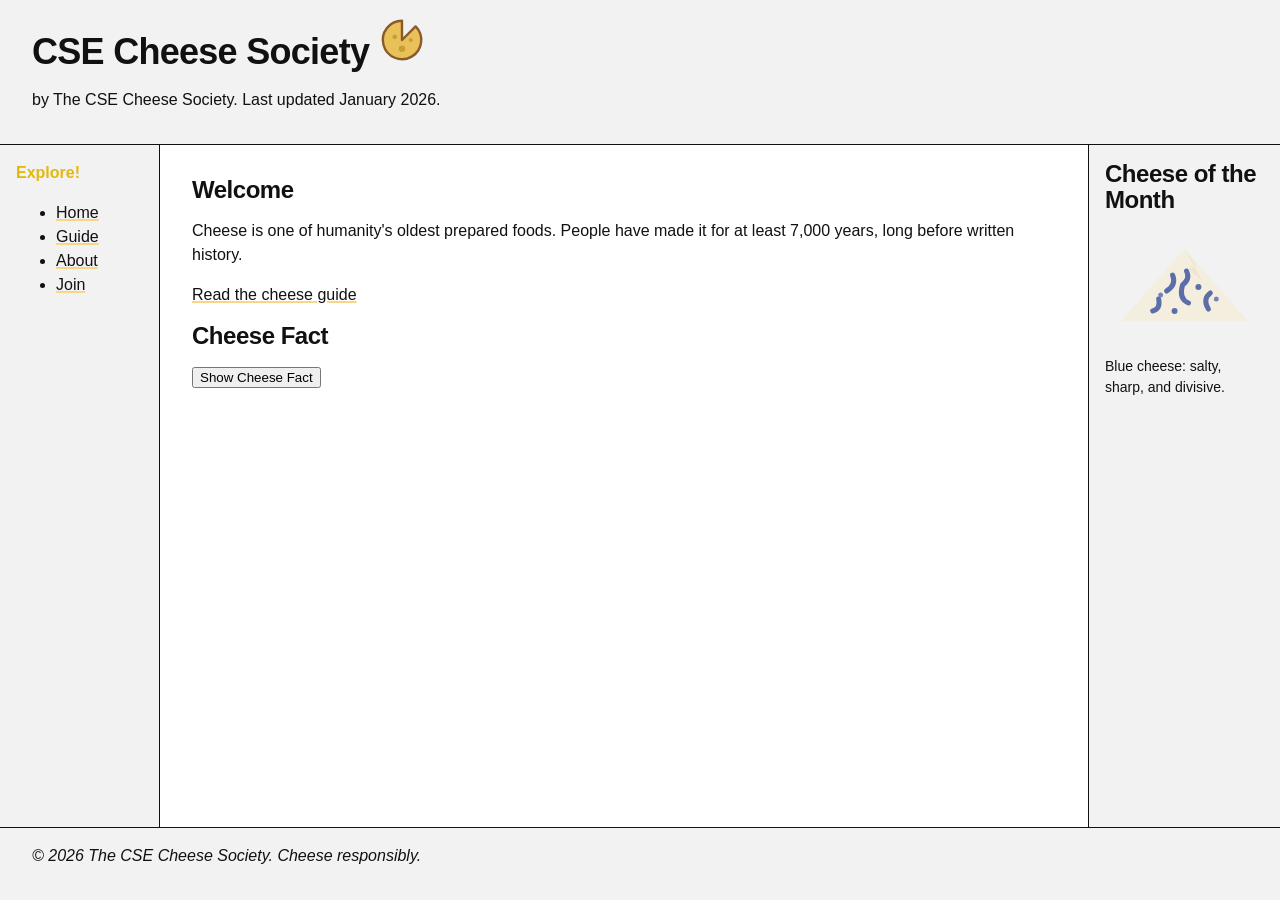
<file: index.html>
<!DOCTYPE html>
<html lang="en">
<head>
  <meta charset="utf-8">
  <meta name="viewport" content="width=device-width, initial-scale=1">
  <meta name="description" content="Home page for The CSE Cheese Society, with links to the guide, membership, and cheese of the month.">
  <title> Cheese Society - Home </title>
  <link rel = "stylesheet" href="styles/global.css">
  <link rel = "stylesheet" href = "styles/home.css">
  <link rel = "stylesheet" href = "styles/tokens.css">
  <link rel = "stylesheet" href = "styles/site.css">
</head>
<body>
  <header>
    <h1> CSE Cheese Society <img class = "site-logo" src = "images/logo.svg" alt = "Cheesy CSE Cheese Society Logo"> </h1>
    <p> by The CSE Cheese Society. Last updated <time datetime = "2026-01"> January 2026. </time> </p>
  </header>

  <nav>
    <p> <strong>Explore!</strong> </p>
    <ul>
        <li><a href="index.html">Home</a></li>
        <li><a href="guide/index.html">Guide</a></li>
        <li><a href="about.html">About</a></li>
        <li><a href="join.html">Join</a></li>
    </ul> 
  </nav>

  <main>
    <h2>Welcome</h2>
    <p>
        Cheese is one of humanity's oldest prepared foods. People have made it
        for at least 7,000 years, long before written history. 
    </p>
    <p> <a href = "guide/index.html"> Read the cheese guide </a></p>
    <h2> Cheese Fact</h2>
    <button commandfor = "cheese-fact" command="toggle-popover"> Show Cheese Fact </button>
    <section id = "cheese-fact" popover>
        <p>
            At its core, cheese is simple: milk, salt, cultures, and rennet. 
            Time and technique do the rest.
        </p>
    </section>
  </main>

  <aside>
    <h2>Cheese of the Month</h2>
    <figure>
      <img src="images/cheese-blue.svg" alt="Illustration of blue cheese">
      <figcaption>Blue cheese: salty, sharp, and divisive.</figcaption>
    </figure>
  </aside>

  <footer>
    <p> <em> &copy; 2026 The CSE Cheese Society. Cheese responsibly.</em> </p>
  </footer>
</body>
</html>
</file>
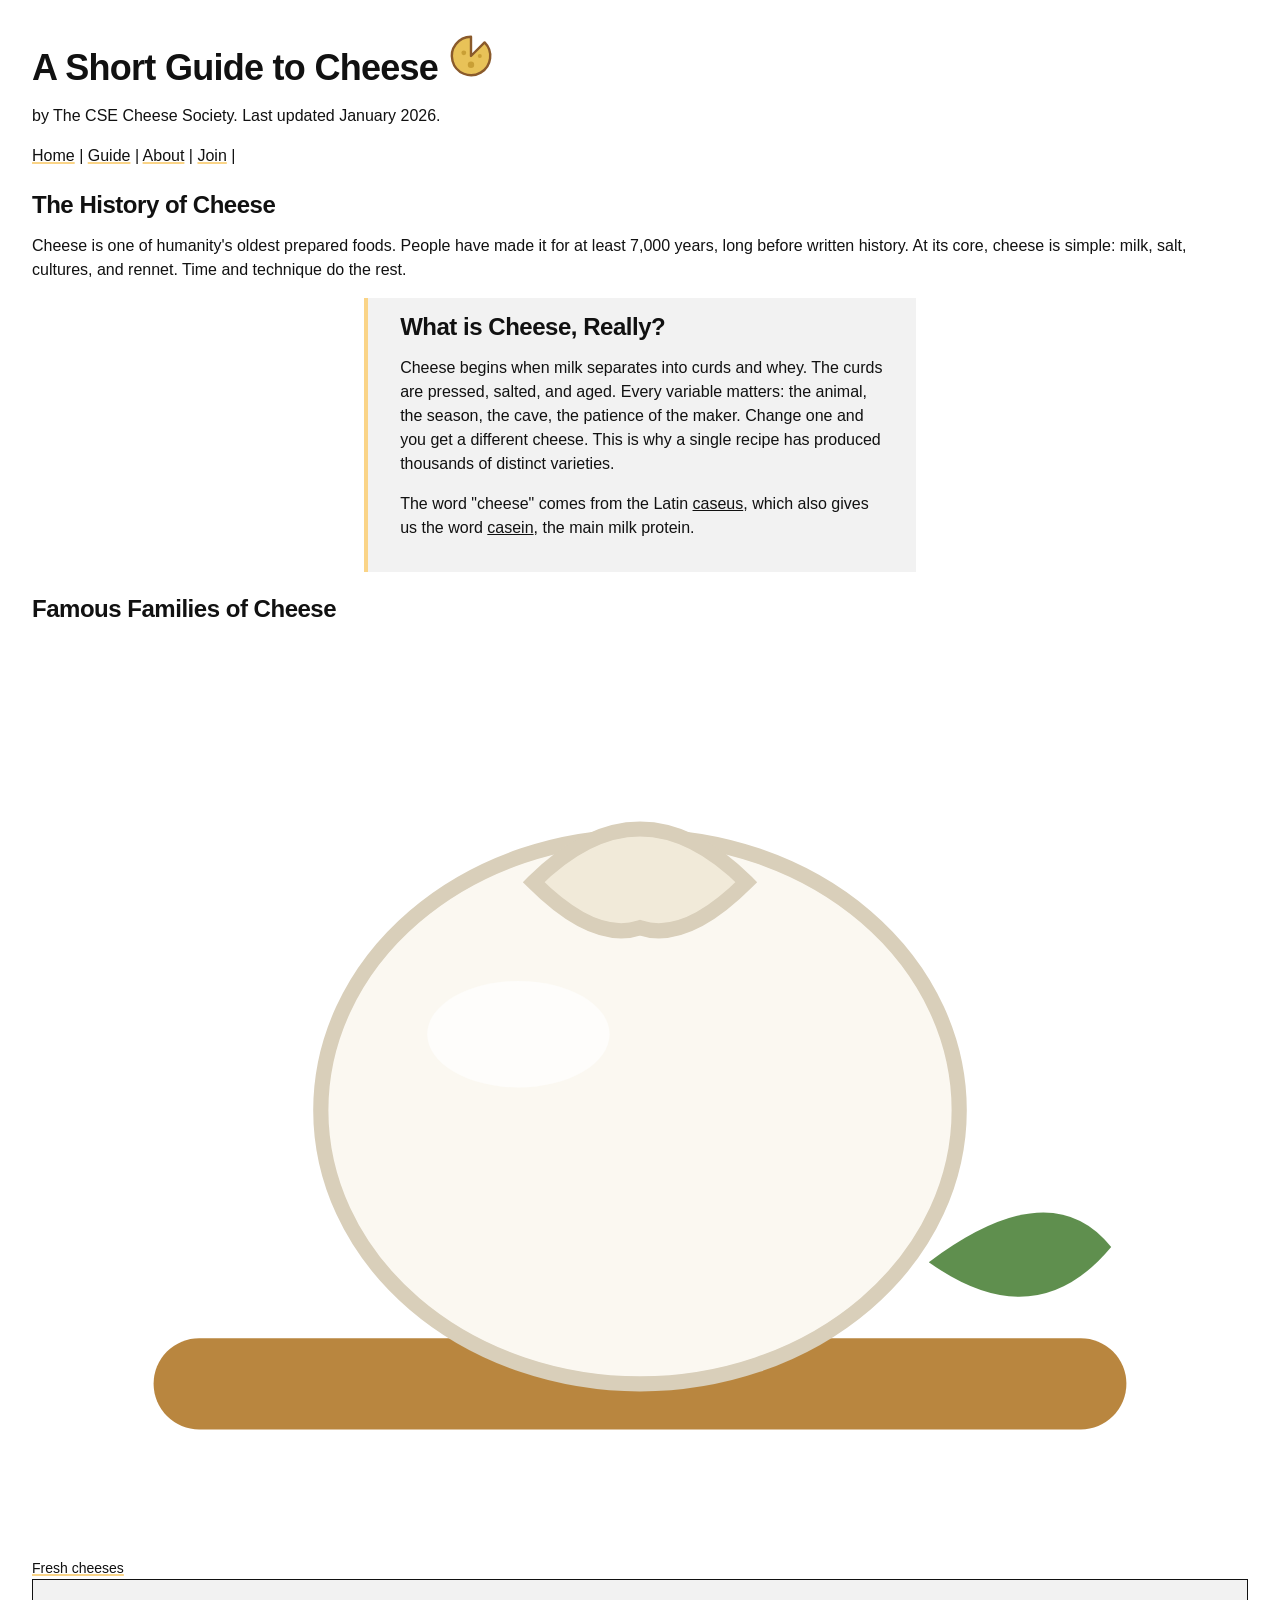
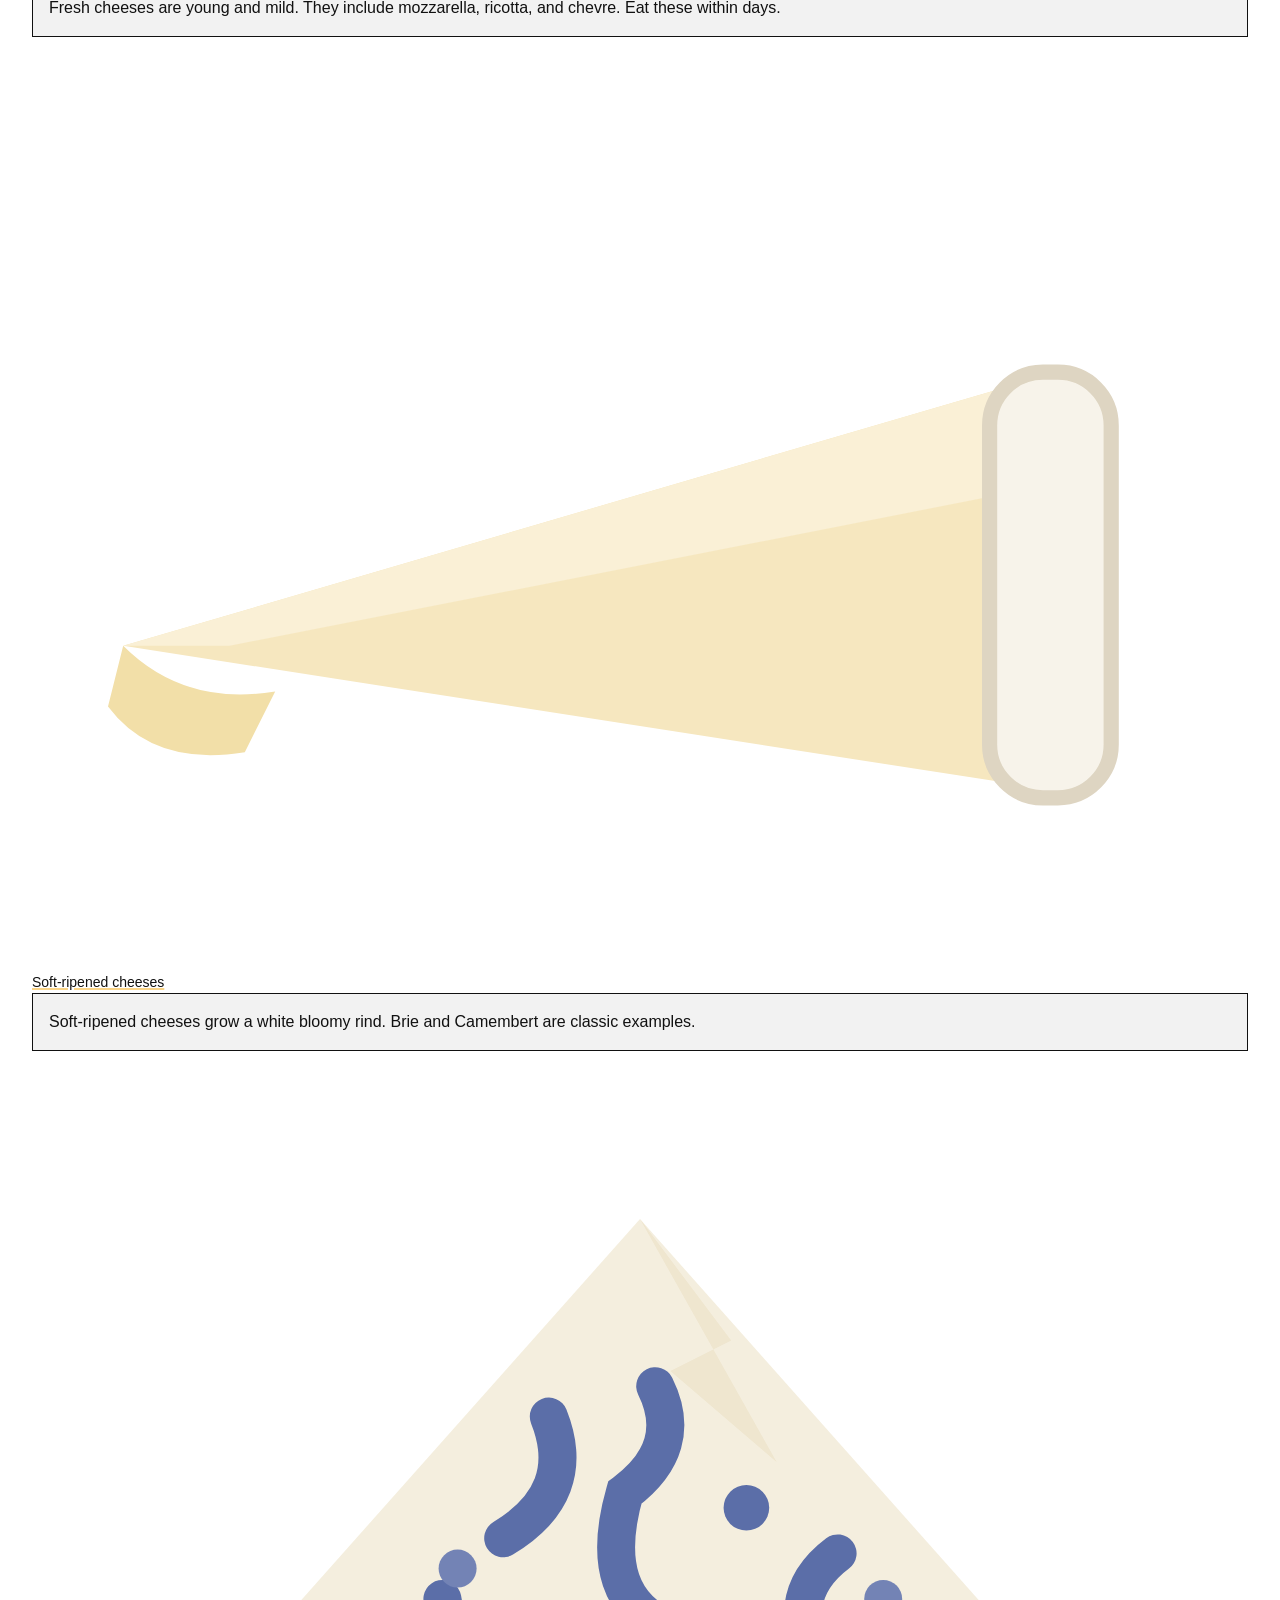
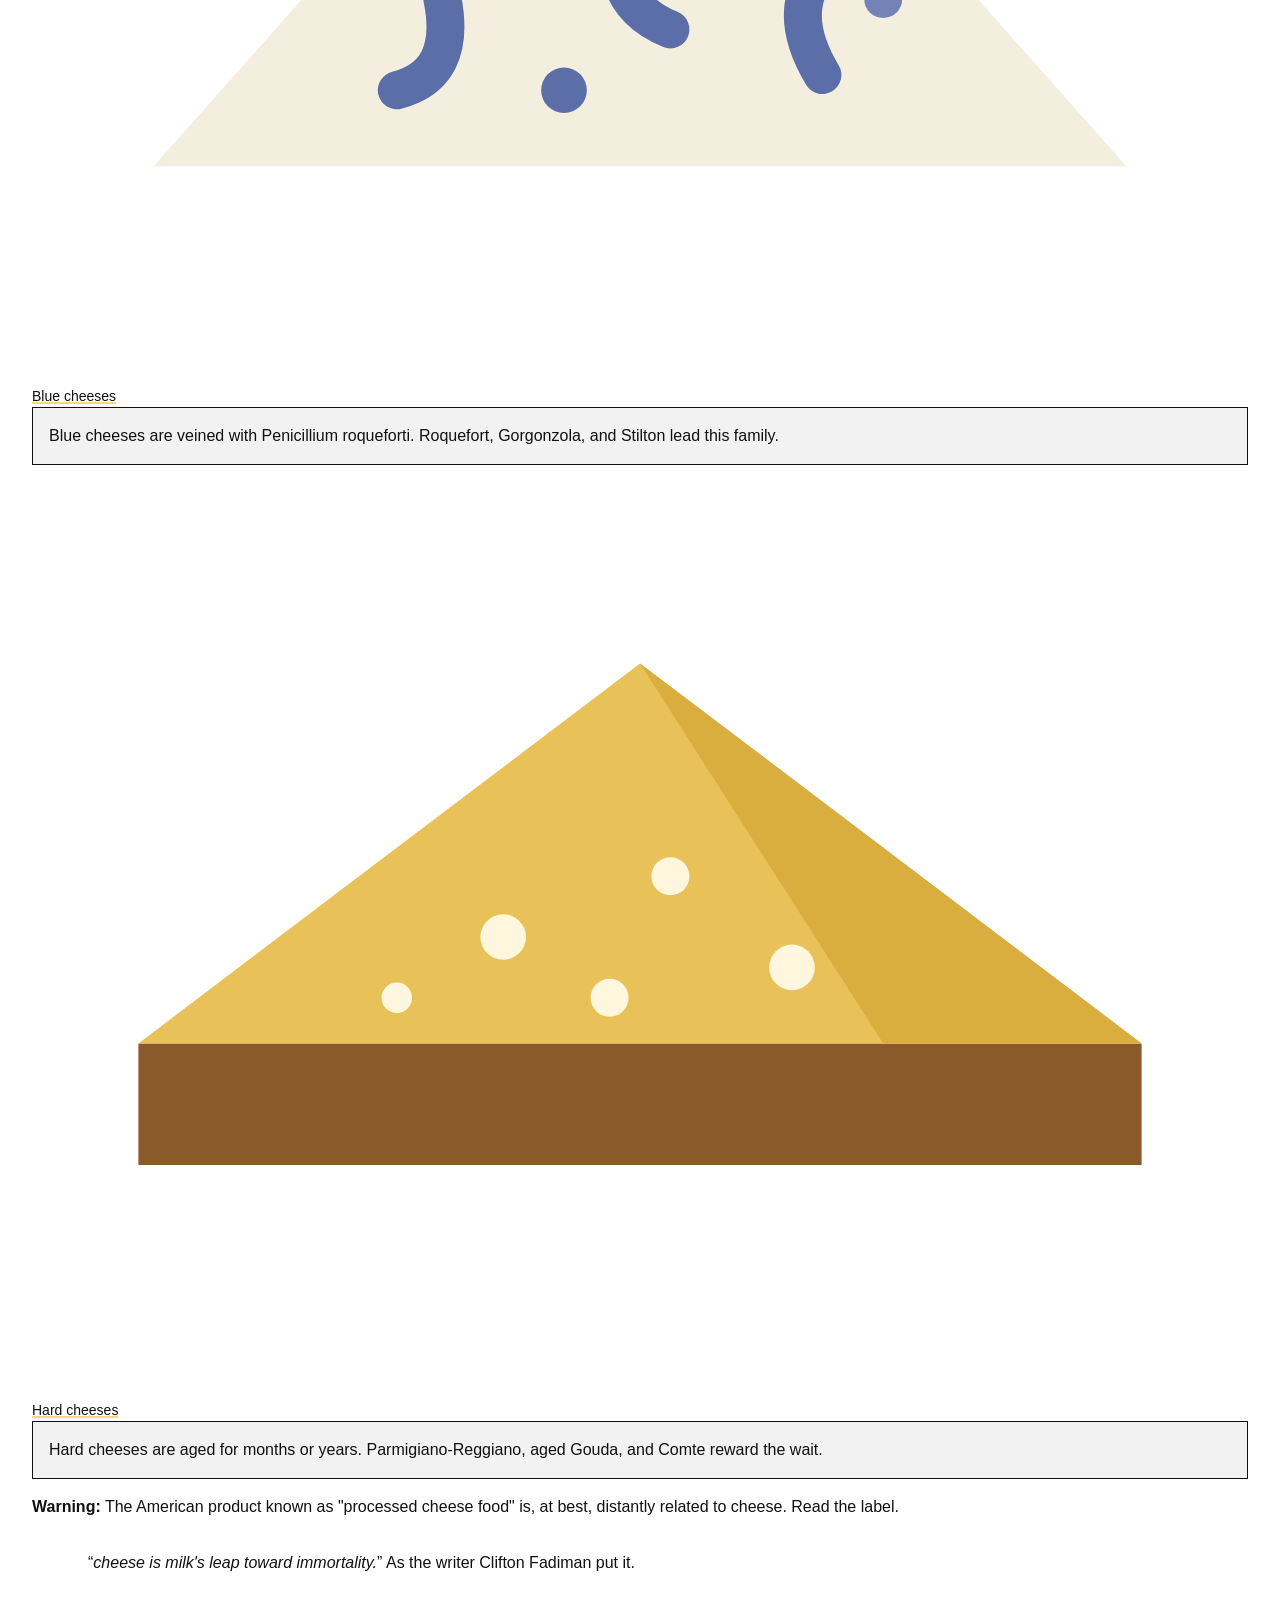
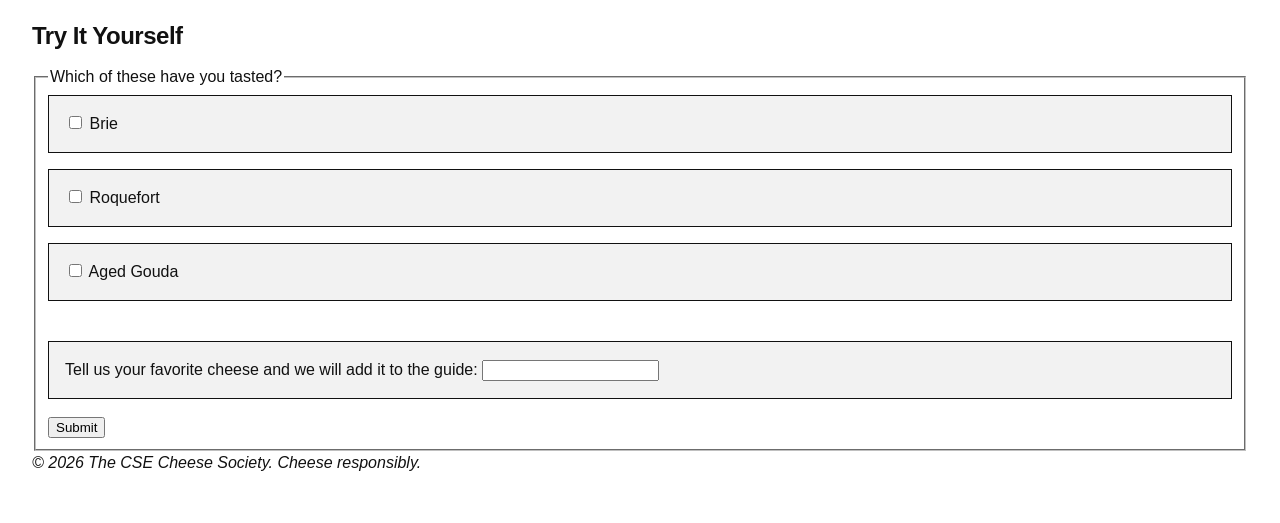
<file: guide/index.html>
<!DOCTYPE html>
<html lang="en">
<head>
  <meta charset="utf-8">
  <meta name="viewport" content="width=device-width, initial-scale=1">
  <meta name="description" content="A short guide to cheese, including cheese history, cheese families, and tasting notes.">
  <title> Cheese Society - Guide </title>
  <link rel = "stylesheet" href="../styles/global.css">
  <link rel = "stylesheet" href = "../styles/site.css">
  <link rel = "stylesheet" href = "../styles/tokens.css">
  <link rel = "stylesheet" href = "../styles/guide.css">
</head>
<body>
    <header>
        <h1> A Short Guide to Cheese <img class = "site-logo" src = "../images/logo.svg" alt = "Cheesy CSE Cheese Society Logo"> </h1>
        <p> by The CSE Cheese Society. Last updated <time datetime = "2026-01"> January 2026. </time> </p>
    </header>

    <nav>
        <a href="../index.html">Home</a> |
        <a href="guide/index.html">Guide</a> |
        <a href="../about.html">About</a> |
        <a href="../join.html">Join</a> |
    </nav>

    <br>

    <main>
    <h2>The History of Cheese</h2>
    <p>
        Cheese is one of humanity's oldest prepared foods. People have made it
        for at least 7,000 years, long before written history. At its core,
        cheese is simple: milk, salt, cultures, and rennet. Time and technique
        do the rest.
    </p>
    </main>


    <article>
        <h2> What is Cheese, Really? </h2>
        <p>
            Cheese begins when milk separates into curds and whey. The curds are
            pressed, salted, and aged. Every variable matters: the animal, the
            season, the cave, the patience of the maker. Change one and you get a
            different cheese. This is why a single recipe has produced thousands
            of distinct varieties.
        </p>

        <p> 
            The word "cheese" comes from the Latin <span class = "latin-term" lang = "la"> caseus</span>, which also gives us the
            word <span class = "latin-term" lang = "la"> casein</span>, the main milk protein.
        </p> 
    </article>

    <br>

    <section>
    <h2>Famous Families of Cheese</h2>

    <figure>
        <a href="fresh.html">
        <img class="family-image fresh-image" src="../images/cheese-fresh.svg" alt="Illustration of fresh cheese">
        </a>
        <figcaption>
        <a href="fresh.html">Fresh cheeses</a>
        </figcaption>
    </figure>

    <p>
        Fresh cheeses are young and mild. They include mozzarella, ricotta,
        and chevre. Eat these within days.
    </p>

    <figure>
        <a href="soft.html">
        <img class="family-image soft-image" src="../images/cheese-soft.svg" alt="Illustration of soft-ripened cheese">
        </a>
        <figcaption>
        <a href="soft.html">Soft-ripened cheeses</a>
        </figcaption>
    </figure>

    <p>
        Soft-ripened cheeses grow a white bloomy rind. Brie and Camembert are
        classic examples.
    </p>

    <figure>
        <a href="blue.html">
        <img class="family-image blue-image" src="../images/cheese-blue.svg" alt="Illustration of blue cheese">
        </a>
        <figcaption>
        <a href="blue.html">Blue cheeses</a>
        </figcaption>
    </figure>

    <p>
        Blue cheeses are veined with Penicillium roqueforti. Roquefort,
        Gorgonzola, and Stilton lead this family.
    </p>

    <figure>
        <a href="hard.html">
        <img class="family-image hard-image" src="../images/cheese-hard.svg" alt="Illustration of hard cheese">
        </a>
        <figcaption>
        <a href="hard.html">Hard cheeses</a>
        </figcaption>
    </figure>

    <p>
        Hard cheeses are aged for months or years. Parmigiano-Reggiano,
        aged Gouda, and Comte reward the wait.
    </p>
    </section>

    <p id="warning">
        <strong>Warning:</strong> The American product known as "processed cheese food" is,
        at best, distantly related to cheese. Read the label.
    </p>

    <blockquote>
        <p>
            <q><em>cheese is milk's leap toward immortality.</em></q>
            As the writer Clifton Fadiman put it.
        </p>
    </blockquote>


    <section>
        <h2> Try It Yourself </h2>
        <form method = "get">
            <fieldset> 
                <legend> Which of these have you tasted? </legend>

                <p>
                    <input type="checkbox" id="brie" name="cheese-group" value="brie">
                    <label for="brie"> Brie </label>
                </p>

                <p>
                    <input type="checkbox" id="roquefort" name="cheese-group" value="roquefort">
                    <label for="roquefort"> Roquefort </label>
                </p>

                <p>
                    <input type="checkbox" id="aged-gouda" name="cheese-group" value="aged-gouda">
                    <label for="aged-gouda"> Aged Gouda </label>
                </p>

                <br>

                <p>
                    <label for="favorite-cheese">
                        Tell us your favorite cheese and we will add it to the guide:
                    </label>
                    <input type="text" id="favorite-cheese" name="favorite-cheese">
                </p>
                <button type="submit"> Submit </button>
            </fieldset>
        </form>
    </section>

    <footer>
        <p> <em> &copy; 2026 The CSE Cheese Society. Cheese responsibly.</em> </p>
    </footer>

</body>
</html>
</file>
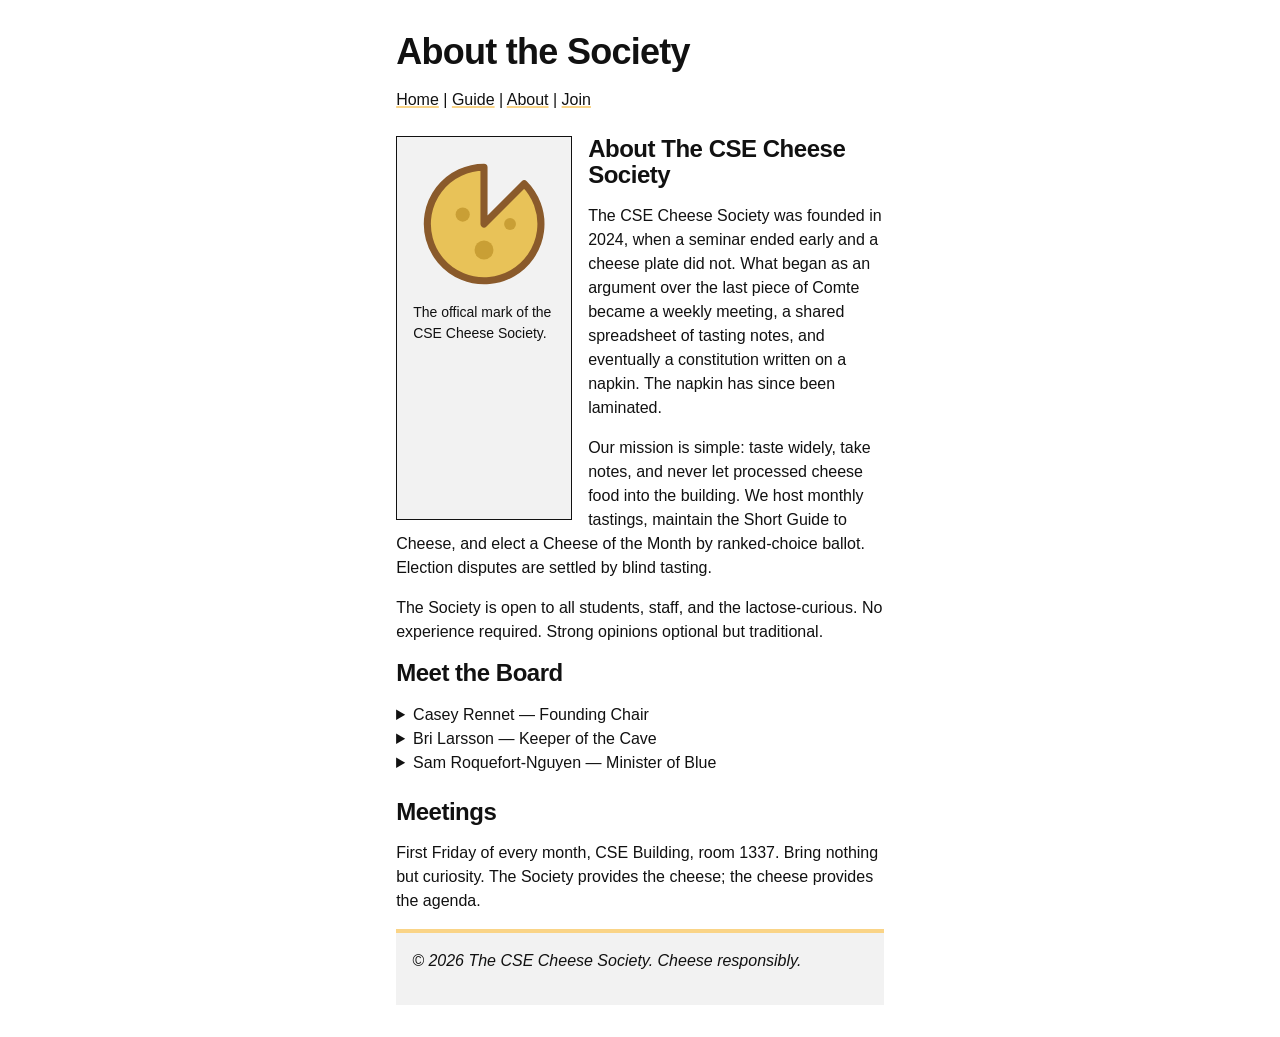
<file: about.html>
<!DOCTYPE html>
<html lang="en">
<head>
  <meta charset="utf-8">
  <meta name="viewport" content="width=device-width, initial-scale=1">
  <meta name="description" content="Learn about The CSE Cheese Society, its history, board members, and monthly meetings.">
  <title>CSE Cheese Society - About</title>
  <link rel = "stylesheet" href = "styles/tokens.css">
  <link rel = "stylesheet" href="styles/global.css">
  <link rel = "stylesheet" href = "styles/about.css">
  <link rel = "stylesheet" href = "styles/site.css">
</head>
<body>
  <header>
    <h1>About the Society </h1>
  </header>

  <main>
    <nav>
        <a href="../index.html">Home</a> |
        <a href="index.html">Guide</a> |
        <a href="../about.html">About</a> |
        <a href="../join.html">Join</a> 
    </nav>

    <br>

  <article>
    <figure class = "society-figure">
        <img src = "../images/logo.svg" alt = "The offical Cheese Society Logo">
        <figcaption> The offical mark of the CSE Cheese Society. </figcaption>
    </figure>

    <h2>About The CSE Cheese Society</h2>
    <p>
        The CSE Cheese Society was founded in 2024, when a seminar ended
        early and a cheese plate did not. What began as an argument over the
        last piece of Comte became a weekly meeting, a shared spreadsheet of
        tasting notes, and eventually a constitution written on a napkin. The
        napkin has since been laminated.
    </p>

    <p>
        Our mission is simple: taste widely, take notes, and never let
        processed cheese food into the building. We host monthly tastings,
        maintain the Short Guide to Cheese, and elect a Cheese of the Month
        by ranked-choice ballot. Election disputes are settled by blind
        tasting.    
    </p>

    <p class = "clear-float">
        The Society is open to all students, staff, and the lactose-curious.
        No experience required. Strong opinions optional but traditional.
    </p>
  </article>
  </main>

  <section>
    <h2>Meet the Board</h2>
    <details>
        <summary>Casey Rennet — Founding Chair</summary>
        <p>
            Casey once drove four hours for a cheese that turned out to be sold
            out, and describes the trip as "still worth it." Responsible for the
            napkin constitution. Favorite family: hard. Favorite cheese: a
            five-year Gouda "that changed my life."
        </p>
    </details>
    <details>
        <summary>Bri Larsson — Keeper of the Cave</summary>
        <p>
            Bri manages the Society's aging fridge (a mini-fridge, lovingly
            mislabeled "THE CAVE") and its strict humidity log. Favorite family:
            soft-ripened. Position on rinds: eat them, always, no exceptions.
        </p>
    </details>
    <details>
        <summary>Sam Roquefort-Nguyen — Minister of Blue</summary>
        <p>
            Sam claims no relation to the village of Roquefort-sur-Soulzon but
            has never provided documentation either way. Runs the annual "Blue
            Cheese Amnesty" where skeptics get one supervised second chance.
            Favorite cheese: Stilton, at midnight, with port.
        </p>
    </details>
  </section>

  <br>

  <section>
    <h2>Meetings</h2>
    <p>
        First Friday of every month, CSE Building, room 1337. Bring nothing
        but curiosity. The Society provides the cheese; the cheese provides
        the agenda.
    </p>
  </section>

  <footer>
    <p> <em> &copy; 2026 The CSE Cheese Society. Cheese responsibly.</em> </p>
  </footer>
</body>
</html>
</file>
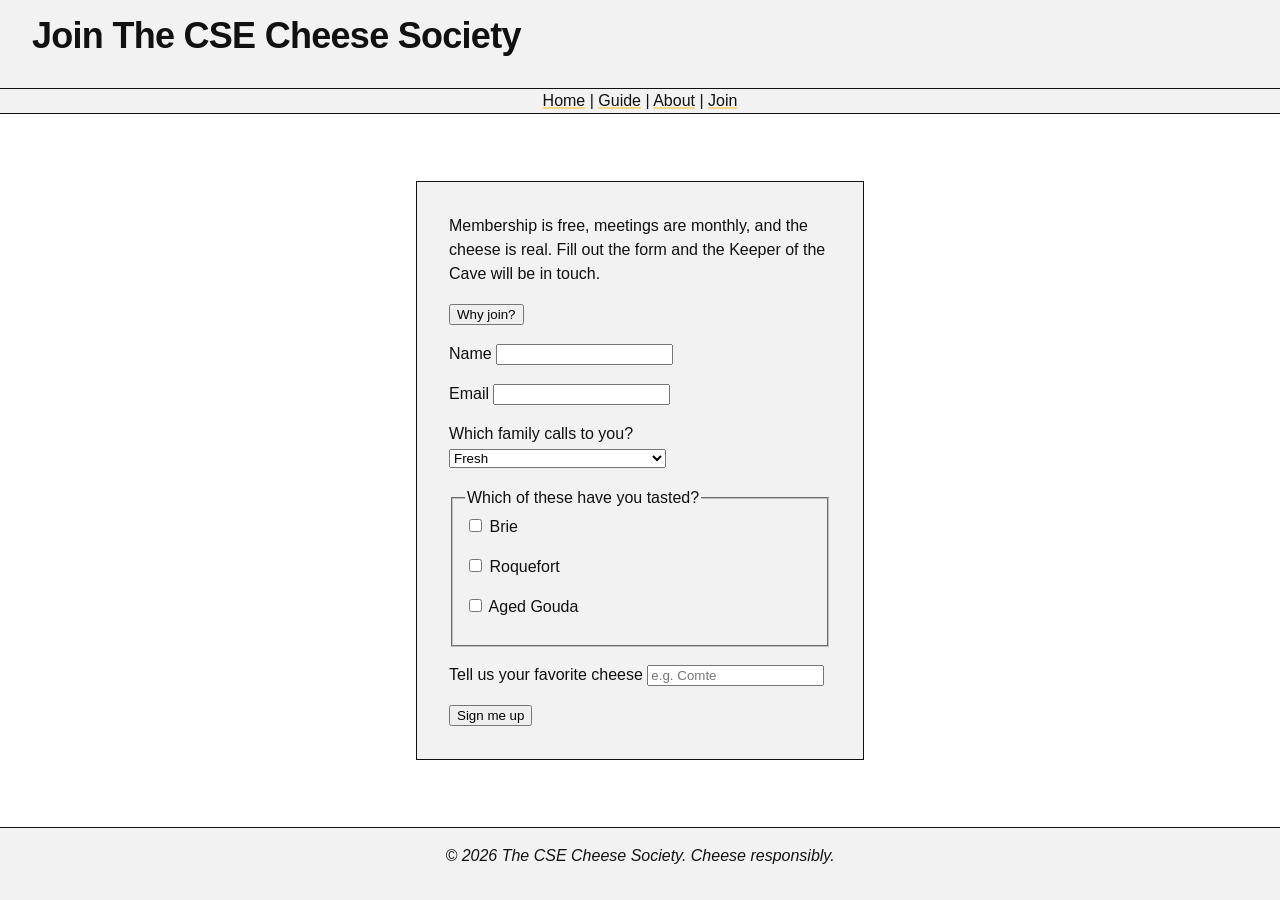
<file: join.html>
<!DOCTYPE html>
<html lang="en">
<head>
  <meta charset="utf-8">
  <meta name="viewport" content="width=device-width, initial-scale=1">
  <meta name="description" content="Join The CSE Cheese Society by filling out the membership form.">
  <title> Cheese Society - Join </title>
  <link rel = "stylesheet" href="styles/global.css">
  <link rel = "stylesheet" href = "styles/join.css">
  <link rel = "stylesheet" href = "styles/tokens.css">
  <link rel = "stylesheet" href = "styles/site.css">
</head>
<body>
  <header>
    <h1>Join The CSE Cheese Society</h1>
  </header>

    <nav>
        <a href="../index.html">Home</a> |
        <a href="index.html">Guide</a> |
        <a href="../about.html">About</a> |
        <a href="../join.html">Join</a> 
    </nav>

  <main>
    <section class="join-card">
    <p>
        Membership is free, meetings are monthly, and the cheese is real.
        Fill out the form and the Keeper of the Cave will be in touch.
    </p>

    <button type="button" commandfor="why-join" command="show-modal">
        Why join?
    </button>


    <dialog id="why-join">
        <h2>Why join?</h2>

        <ul>
          <li>Monthly tastings. The Society buys the cheese. You bring opinions.</li>
          <li>Voting rights in the Cheese of the Month election.</li>
          <li>Access to THE CAVE, a mini-fridge, but a very serious one.</li>
          <li>A laminated membership card featuring the cheese of your choice.</li>
          <li>Amnesty program for recovering blue-cheese skeptics.</li>
        </ul>

        <button type="button" commandfor="why-join" command="close">
          I'm convinced
        </button>
    </dialog>

    <form method="get">
        <p>
          <label for="member-name">Name</label>
          <input type="text" id="member-name" name="member-name" required>
        </p>

        <p>
          <label for="member-email">Email</label>
          <input type="email" id="member-email" name="member-email" required>
        </p>

        <p>
          <label for="cheese-family">Which family calls to you?</label>
          <select id="cheese-family" name="cheese-family">
            <option value="fresh">Fresh</option>
            <option value="soft-ripened">Soft-ripened</option>
            <option value="blue">Blue</option>
            <option value="hard">Hard</option>
            <option value="undecided">Undecided — that's why I'm here</option>
          </select>
        </p>

        <fieldset>
        <legend>Which of these have you tasted?</legend>

        <p>
            <input type="checkbox" id="brie" name="tasted" value="brie">
            <label for="brie">Brie</label>
        </p>

        <p>
            <input type="checkbox" id="roquefort" name="tasted" value="roquefort">
            <label for="roquefort">Roquefort</label>
        </p>

        <p>
            <input type="checkbox" id="aged-gouda" name="tasted" value="aged-gouda">
            <label for="aged-gouda">Aged Gouda</label>
        </p>
        </fieldset>

        <p>
        <label for="favorite-cheese">Tell us your favorite cheese</label>
        <input type="text" id="favorite-cheese" name="favorite-cheese" placeholder="e.g. Comte">
        </p>
        <button type="submit">Sign me up</button>
      </form>

    
    </section>
    </main>

  <footer>
    <p><em>&copy; 2026 The CSE Cheese Society. Cheese responsibly.</em></p>
  </footer>
</body>
</html>
</file>
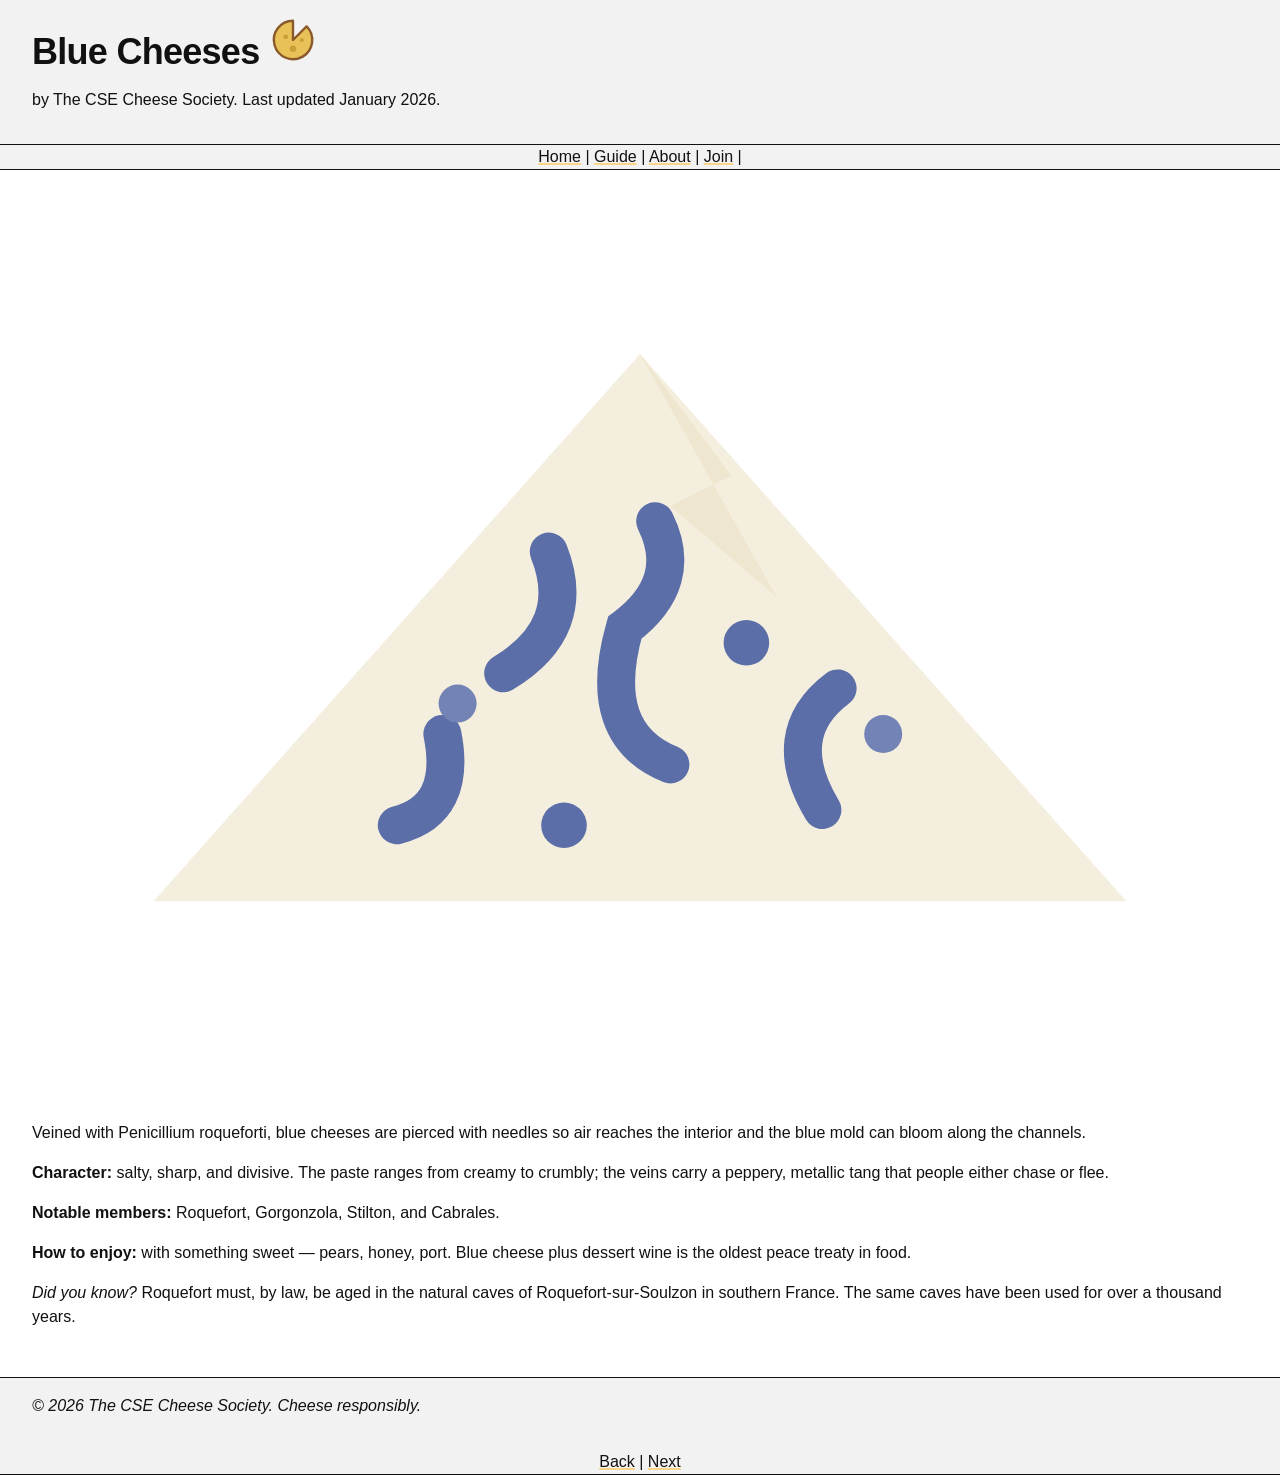
<file: guide/blue.html>
<!DOCTYPE html>
<html lang="en">
<head>
  <meta charset="utf-8">
  <meta name="viewport" content="width=device-width, initial-scale=1">
  <meta name="description" content="Learn about blue cheeses, ew.">
  <title> Cheese Society - Blue Cheese </title>
  <link rel = "stylesheet" href="../styles/global.css">
  <link rel = "stylesheet" href = "../styles/site.css">
  <link rel = "stylesheet" href = "../styles/tokens.css">
  <link rel = "stylesheet" href = "../styles/cheeses.css">
</head>
<body>
  <header>
    <h1> Blue Cheeses <img class = "site-logo" src = "../images/logo.svg" alt = "Cheesy CSE Cheese Society Logo"> </h1>
    <p> by The CSE Cheese Society. Last updated <time datetime = "2026-01"> January 2026. </time> </p>
  </header>

    <nav>
        <a href="../index.html">Home</a> |
        <a href="index.html">Guide</a> |
        <a href="../about.html">About</a> |
        <a href="../join.html">Join</a> |
    </nav>

  <main>
    <section>
        <img class="family-image blue-image" src="../images/cheese-blue.svg" alt="Illustration of blue cheese">
    </section>

    <p>
        Veined with Penicillium roqueforti, blue cheeses are pierced with
        needles so air reaches the interior and the blue mold can bloom along
        the channels.
    </p>

    <p> 
        <strong>Character:</strong> salty, sharp, and divisive. The paste ranges from creamy
        to crumbly; the veins carry a peppery, metallic tang that people
        either chase or flee.
    </p>

    <p>
        <strong>Notable members:</strong> Roquefort, Gorgonzola, Stilton, and Cabrales.
    </p>

    <p>
        <strong>How to enjoy:</strong> with something sweet — pears, honey, port. Blue cheese
        plus dessert wine is the oldest peace treaty in food.
    </p>

    <p> 
        <em>Did you know?</em> Roquefort must, by law, be aged in the natural caves of
        Roquefort-sur-Soulzon in southern France. The same caves have been
        used for over a thousand years.
    </p>
  </main>

    <footer>
        <p> <em> &copy; 2026 The CSE Cheese Society. Cheese responsibly.</em> </p>
    </footer>

    <nav>
        <a href="soft.html">Back</a> |
        <a href="hard.html">Next</a> 
    </nav>
</body>
</html>
</file>
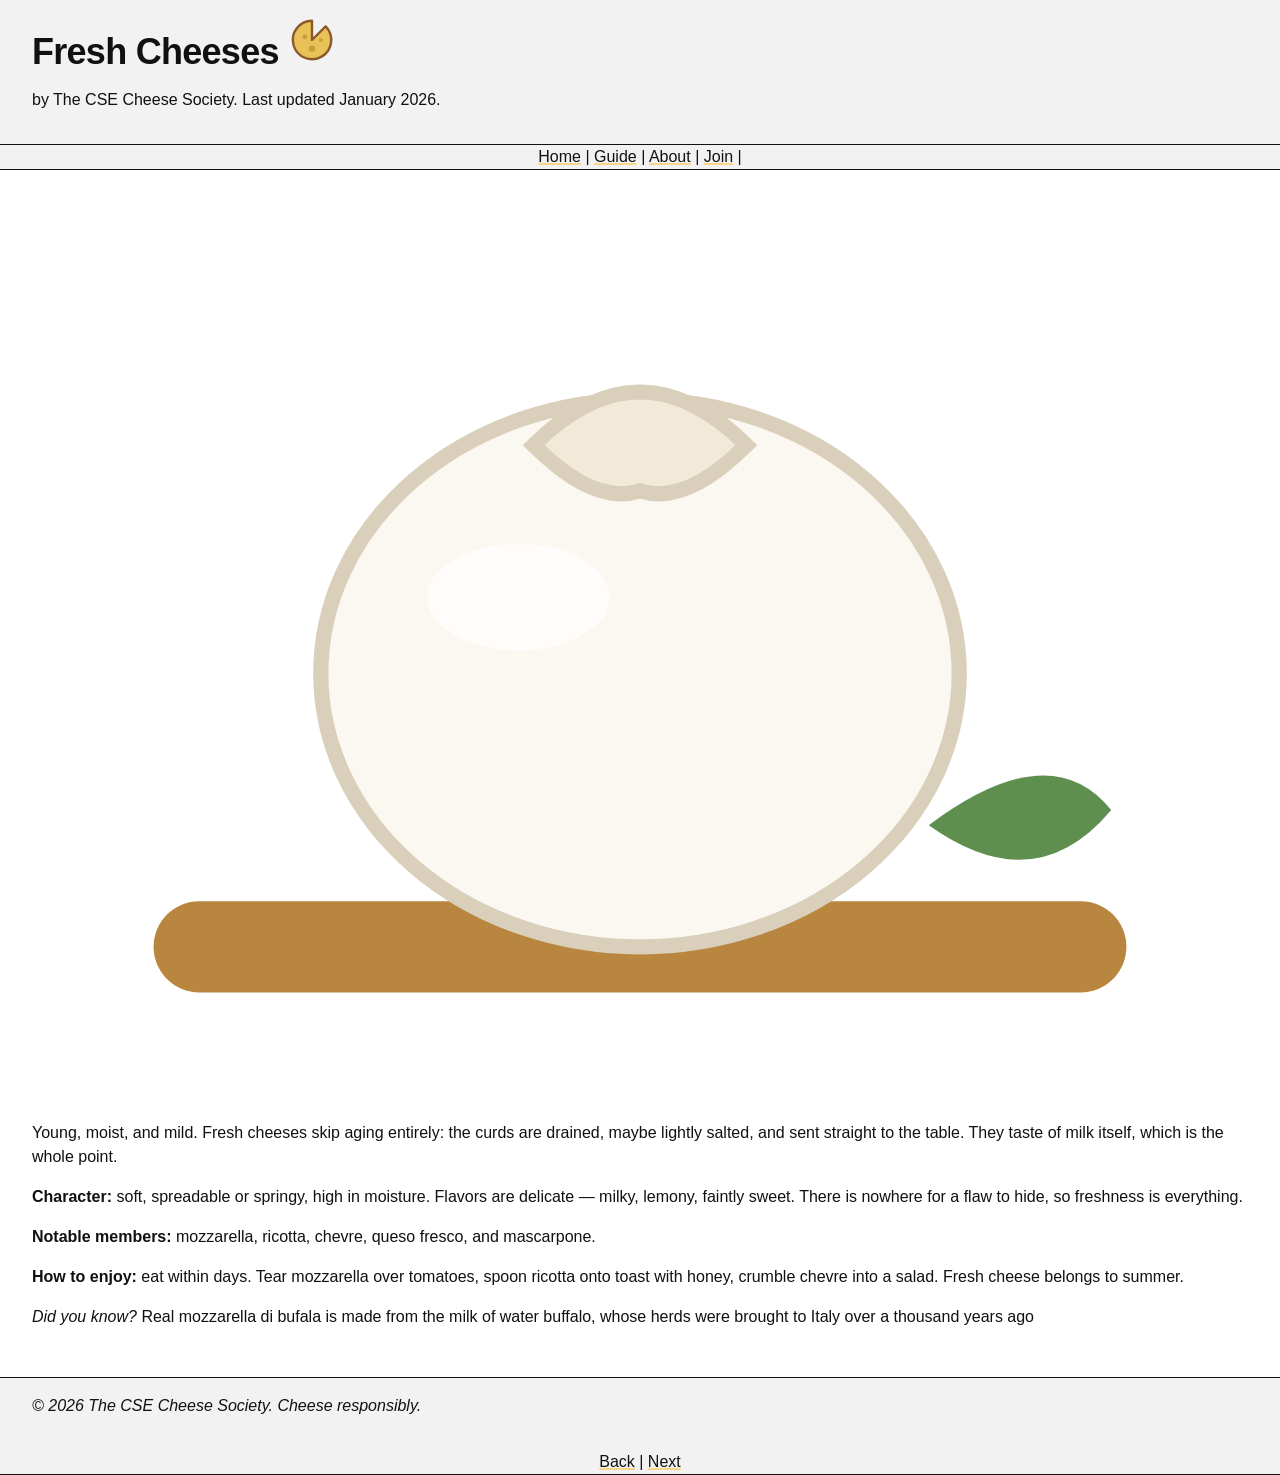
<file: guide/fresh.html>
<!DOCTYPE html>
<html lang="en">
<head>
  <meta charset="utf-8">
  <meta name="viewport" content="width=device-width, initial-scale=1">
  <meta name="description" content="Learn about fresh cheeses, including their texture, flavor, examples, and how to enjoy them.">
  <title> Cheese Society - Fresh Cheese </title>
  <link rel = "stylesheet" href="../styles/global.css">
  <link rel = "stylesheet" href = "../styles/site.css">
  <link rel = "stylesheet" href = "../styles/tokens.css">
  <link rel = "stylesheet" href = "../styles/cheeses.css">
</head>
<body>
  <header>
    <h1> Fresh Cheeses <img class = "site-logo" src = "../images/logo.svg" alt = "Cheesy CSE Cheese Society Logo"> </h1>
    <p> by The CSE Cheese Society. Last updated <time datetime = "2026-01"> January 2026. </time> </p>
  </header>

    <nav>
        <a href="../index.html">Home</a> |
        <a href="index.html">Guide</a> |
        <a href="../about.html">About</a> |
        <a href="../join.html">Join</a> |
    </nav>

  <main>
    <section>
        <img class="family-image fresh-image" src="../images/cheese-fresh.svg" alt="Illustration of fresh cheese">
    </section>

    <p>
        Young, moist, and mild. Fresh cheeses skip aging entirely: the curds
        are drained, maybe lightly salted, and sent straight to the table.
        They taste of milk itself, which is the whole point.
    </p>

    <p>
        <strong>Character:</strong> soft, spreadable or springy, high in moisture. Flavors are
        delicate — milky, lemony, faintly sweet. There is nowhere for a flaw
        to hide, so freshness is everything.
    </p>

    <p>
        <strong>Notable members:</strong> mozzarella, ricotta, chevre, queso fresco, and
        mascarpone.
    </p>

    <p>
        <strong>How to enjoy:</strong> eat within days. Tear mozzarella over tomatoes, spoon
        ricotta onto toast with honey, crumble chevre into a salad. Fresh
        cheese belongs to summer.
    </p>

    <p>
        <em>Did you know?</em> Real mozzarella di bufala is made from the milk of
        water buffalo, whose herds were brought to Italy over a thousand
        years ago
    </p>
  </main>

    <footer>
        <p> <em> &copy; 2026 The CSE Cheese Society. Cheese responsibly.</em> </p>
    </footer>

    <nav>
        <a href = "hard.html">Back</a> |
        <a href = "soft.html">Next</a> 
    </nav>
</body>
</html>
</file>
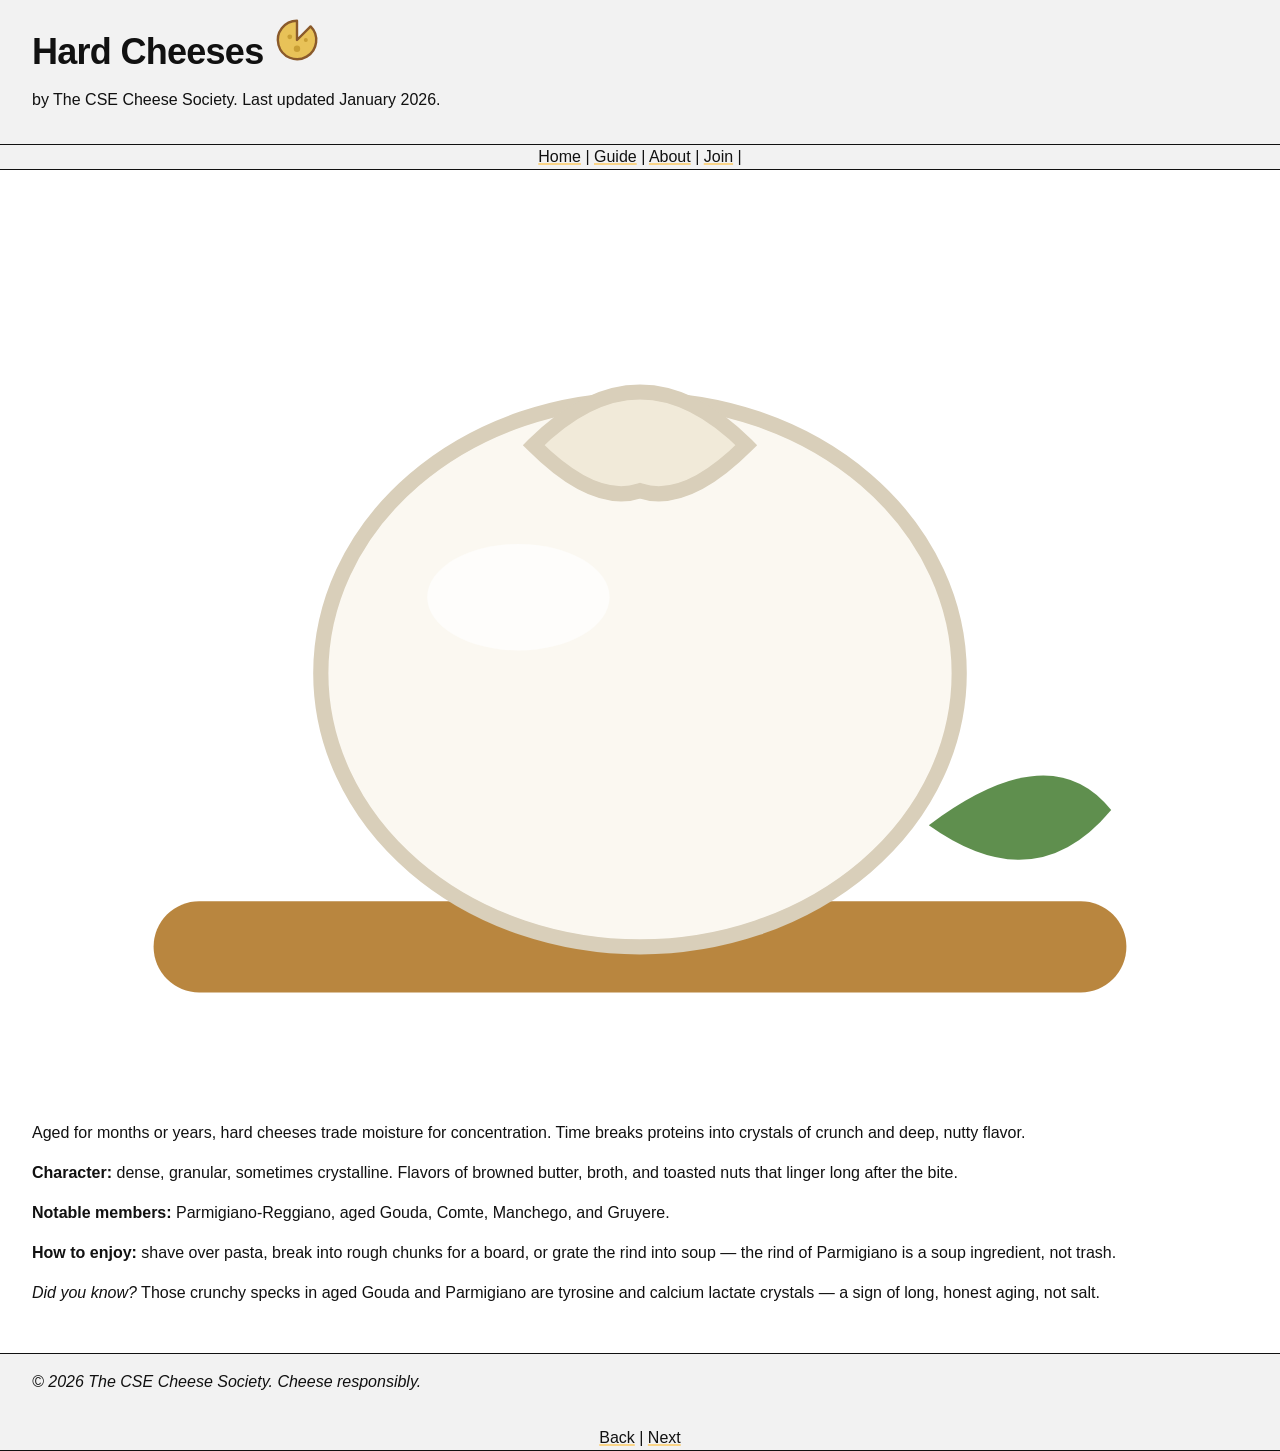
<file: guide/hard.html>
<!DOCTYPE html>
<html lang="en">
<head>
  <meta charset="utf-8">
  <meta name="viewport" content="width=device-width, initial-scale=1">
  <meta name="description" content="Learn about hard cheeses, including their aging process, firm texture, and famous examples.">
  <title> Cheese Society - Hard Cheese </title>
  <link rel = "stylesheet" href="../styles/global.css">
  <link rel = "stylesheet" href = "../styles/site.css">
  <link rel = "stylesheet" href = "../styles/tokens.css">
  <link rel = "stylesheet" href = "../styles/cheeses.css">
</head>
<body>
  <header>
    <h1> Hard Cheeses <img class = "site-logo" src = "../images/logo.svg" alt = "Cheesy CSE Cheese Society Logo"> </h1>
    <p> by The CSE Cheese Society. Last updated <time datetime = "2026-01"> January 2026. </time> </p>
  </header>

    <nav>
        <a href="../index.html">Home</a> |
        <a href="index.html">Guide</a> |
        <a href="../about.html">About</a> |
        <a href="../join.html">Join</a> |
    </nav>

  <main>
    <section>
        <img class="family-image hard-image" src="../images/cheese-fresh.svg" alt="Illustration of fresh cheese">
    </section>

    <p>
        Aged for months or years, hard cheeses trade moisture for
        concentration. Time breaks proteins into crystals of crunch and deep,
        nutty flavor.
    </p>

    <p>
        <strong>Character:</strong> dense, granular, sometimes crystalline. Flavors of
        browned butter, broth, and toasted nuts that linger long after the
        bite.
    </p>

    <p>
        <strong>Notable members:</strong> Parmigiano-Reggiano, aged Gouda, Comte, Manchego,
        and Gruyere.
    </p>

    <p>
        <strong>How to enjoy:</strong> shave over pasta, break into rough chunks for a board,
        or grate the rind into soup — the rind of Parmigiano is a soup
        ingredient, not trash.
    </p>

    <p>
        <em>Did you know?</em> Those crunchy specks in aged Gouda and Parmigiano are
        tyrosine and calcium lactate crystals — a sign of long, honest aging,
        not salt.
    </p>
  </main>

    <footer>
        <p> <em> &copy; 2026 The CSE Cheese Society. Cheese responsibly.</em> </p>
    </footer>

    <nav>
        <a href="blue.html">Back</a> |
        <a href="fresh.html">Next</a> 
    </nav>
</body>
</html>
</file>
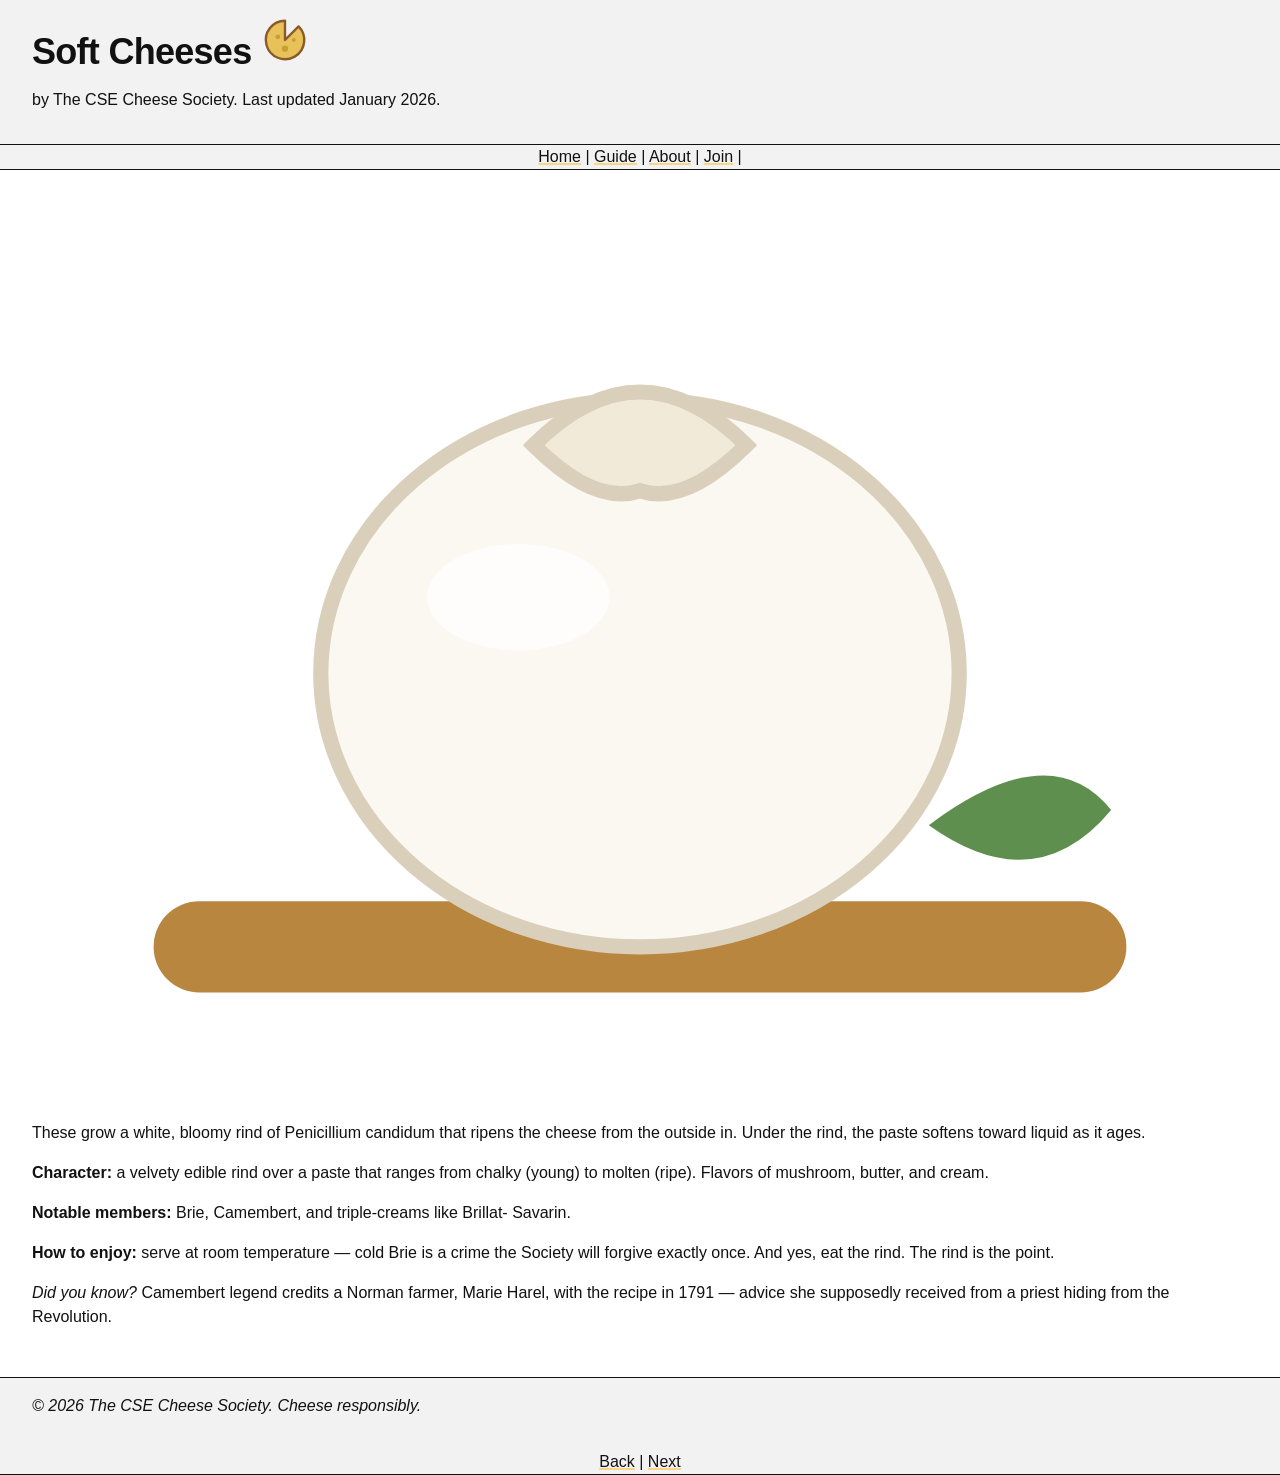
<file: guide/soft.html>
<!DOCTYPE html>
<html lang="en">
<head>
  <meta charset="utf-8">
  <meta name="viewport" content="width=device-width, initial-scale=1">
  <meta name="description" content="Learn about soft-ripened cheeses, including their bloomy rinds, creamy texture, and famous examples.">
  <title> Cheese Society - Soft Cheeses </title>
  <link rel = "stylesheet" href="../styles/global.css">
  <link rel = "stylesheet" href = "../styles/site.css">
  <link rel = "stylesheet" href = "../styles/tokens.css">
  <link rel = "stylesheet" href = "../styles/cheeses.css">
</head>
<body>
  <header>
    <h1> Soft Cheeses <img class = "site-logo" src = "../images/logo.svg" alt = "Cheesy CSE Cheese Society Logo"> </h1>
    <p> by The CSE Cheese Society. Last updated <time datetime = "2026-01"> January 2026. </time> </p>
  </header>

    <nav>
        <a href="../index.html">Home</a> |
        <a href="index.html">Guide</a> |
        <a href="../about.html">About</a> |
        <a href="../join.html">Join</a> |
    </nav>

  <main>
    <section>
        <img class="family-image soft-image" src="../images/cheese-fresh.svg" alt="Illustration of fresh cheese">
    </section>

    <p>
        These grow a white, bloomy rind of Penicillium candidum that ripens
        the cheese from the outside in. Under the rind, the paste softens
        toward liquid as it ages.
    </p>

    <p>
        <strong>Character:</strong> a velvety edible rind over a paste that ranges from chalky
        (young) to molten (ripe). Flavors of mushroom, butter, and cream.
    </p>

    <p>
        <strong>Notable members:</strong> Brie, Camembert, and triple-creams like Brillat-
        Savarin.
    </p>

    <p>
        <strong>How to enjoy:</strong> serve at room temperature — cold Brie is a crime the
        Society will forgive exactly once. And yes, eat the rind. The rind is
        the point.
    </p>

    <p>
        <em>Did you know?</em> Camembert legend credits a Norman farmer, Marie Harel,
        with the recipe in 1791 — advice she supposedly received from a
        priest hiding from the Revolution.
    </p>
  </main>

    <footer>
        <p> <em> &copy; 2026 The CSE Cheese Society. Cheese responsibly.</em> </p>
    </footer>

    <nav>
        <a href = "fresh.html">Back</a> |
        <a href = "blue.html">Next</a> 
    </nav>
</body>
</html>
</file>
<file: styles/global.css>
/* Reset, type, and color only — every layout rule lives in each demo's own
   <style>. Both layers below lose to any unlayered rule, so demo styles
   always override these without specificity fights. */

@layer reset, base;

@layer reset {
  * {
    box-sizing: border-box;
  }

  body,
  figure {
    margin: 0;
  }
}

@layer base {
  body {
    background: var(--paper);
    color: var(--ink);
    font-family: "Helvetica Neue", Helvetica, Arial, sans-serif;
    font-size: var(--text-m);
    line-height: 1.5;
  }

  h1,
  h2 {
    margin-block: 0 var(--space-2);
    line-height: 1.1;
    letter-spacing: -0.02em;
  }

  h1 { font-size: var(--text-xl); }
  h2 { font-size: var(--text-l); }

  p {
    margin-block: 0 var(--space-2);
  }

  figcaption {
    font-size: var(--text-s);
  }

  a {
    color: var(--ink);
    text-decoration-color: var(--accent);
    text-decoration-thickness: var(--underline-width);

    &:hover {
      color: var(--accent);
    }
  }

  code {
    font-family: ui-monospace, "SF Mono", Menlo, monospace;
    font-size: 0.9em;
  }
}
</file>
<file: styles/home.css>
body {
      --nav-width: 10rem;
      --aside-width: 12rem;

      display: grid;
      grid-template-areas:
        "header header header"
        "nav    main   aside"
        "footer footer footer";
      grid-template-columns: var(--nav-width) 1fr var(--aside-width);
      grid-template-rows: auto 1fr auto;
      min-height: 100svh;

      > header {
        grid-area: header;
        padding: var(--space-2) var(--space-3);
        border-block-end: var(--border);
        background: var(--panel);
      }

      > nav {
        grid-area: nav;
        padding: var(--space-2);
        border-inline-end: var(--border);
        background: var(--panel);

        p {
          color: var(--darker-accent);
        }
      }

      > main {
        grid-area: main;
        padding: var(--space-3);
      }

      > aside {
        grid-area: aside;
        padding: var(--space-2);
        border-inline-start: var(--border);
        background: var(--panel);
      }

      > footer {
        grid-area: footer;
        padding: var(--space-2) var(--space-3);
        border-block-start: var(--border);
        background: var(--panel);
      }

      @media (max-width: 40rem) {
        grid-template-areas:
          "header"
          "nav"
          "main"
          "aside"
          "footer";
        grid-template-columns: 1fr;
        grid-template-rows: auto auto 1fr auto auto;

        > nav,
        > aside {
          border-inline: none;
          border-block-end: var(--border);
        }
      }
    }
</file>
<file: styles/tokens.css>
/* Design tokens only — no layout, no selectors beyond :root. */
:root {
  /* color */
  --ink: #111;
  --paper: #fff;
  --panel: #f2f2f2;
  --accent: #FAD487;
  --darker-accent: #E5B80B;

  /* space */
  --space-1: 0.5rem;
  --space-2: 1rem;
  --space-3: 2rem;
  --space-4: 4rem;

  /* border */
  --border-style: solid;
  --border-width: 1px;
  --rule-width: 4px;
  --underline-width: 2px;
  --border: var(--border-width) var(--border-style) var(--ink);
  --rule: var(--rule-width) var(--border-style) var(--accent);

  /* type */
  --text-s: 0.875rem;
  --text-m: 1rem;
  --text-l: 1.5rem;
  --text-xl: 2.25rem;

  /* line length */
  --measure: 62ch;
}
</file>
<file: styles/site.css>
@media (prefers-reduced-motion: no-preference) {
  @view-transition { navigation: auto; }
}
.site-logo {
    width: 3rem;
    height: auto;
  }
</file>
<file: styles/guide.css>
body {
      padding: var(--space-3);
    }

    section {
      p {
        padding: var(--space-2);
        border: var(--border);
        background: var(--panel);
      }

      strong,
      em {
        background: var(--paper);
        outline: var(--border-width) var(--border-style) var(--accent);
      }
    }

    article {
      max-width: var(--measure);
      margin-inline: auto;
      padding: var(--space-2) var(--space-3);
      border-inline-start: var(--rule);
      background: var(--panel);
    }

    blockquote {
        padding: var(--space-2);

    }

    .latin-term {
        text-decoration: underline;
    }
</file>
<file: styles/about.css>
body {
      --figure-width: 11rem;
      --figure-height: 24rem;

      max-width: var(--measure);
      margin-inline: auto;
      padding: var(--space-3);

      article {
        figure {
          float: left;
          width: var(--figure-width);
          min-height: var(--figure-height);
          margin: 0 var(--space-2) var(--space-1) 0;
          padding: var(--space-2);
          border: var(--border);
          background: var(--panel);
        }
      }

      .clear-float {
        clear: both;
    }

      > footer {
        clear: both;
        padding: var(--space-2);
        border-block-start: var(--rule);
        background: var(--panel);
      }

    }
</file>
<file: styles/join.css>
body {
      display: flex;
      flex-direction: column;
      min-height: 100svh;

      > header {
        padding: var(--space-2) var(--space-3);
        border-block-end: var(--border);
        background: var(--panel);
      }

      > nav {
        text-align: center;
        border-block-end: var(--border);
        background: var(--panel);
      }

      > main {
         flex: 1;
        display: flex;
        justify-content: center;
        align-items: center;
        padding: var(--space-3);
      }

      > footer {
        padding: var(--space-2) var(--space-3);
        border-block-start: var(--border);
        background: var(--panel);
        text-align: center;
      }

    .join-card {
        --card-width: 28rem;

        max-width: var(--card-width);
        width: 100%;
        padding: var(--space-3);
        border: var(--border);
        background: var(--panel);
  

        > form {
            margin-block-start: var(--space-2);
        }

        form > p,
        fieldset {
            margin-block: var(--space-2);
        }

        > label {
            display: block;
            margin-block-end: var(--space-1);
        }

        .join-card input,
        .join-card select {
            width: 100%;
        }

        .join-card input[type="checkbox"] {
            width: auto;
        }

        .join-card input[type="checkbox"] + label {
            display: inline;
        }

        dialog {
            max-width: 28rem;
            padding: var(--space-3);
            border: var(--border);
            border-block-start: var(--rule);
            background: var(--panel);
        }

    }
}
</file>
<file: styles/cheeses.css>
body {
      display: grid;
      grid-template-areas:
        "header"
        "nav"
        "main"
        "footer";
      grid-template-rows: auto 1fr auto;
      min-height: 100svh;

      > header {
        grid-area: header;
        padding: var(--space-2) var(--space-3);
        border-block-end: var(--border);
        background: var(--panel);
      }

      > nav {
        background: var(--panel);
        border-block-end:var(--border);
        text-align: center;
      }

      > main {
        grid-area: main;
        padding: var(--space-3);
      }

      > footer {
        grid-area: footer;
        padding: var(--space-2) var(--space-3);
        border-block-start: var(--border);
        background: var(--panel);
      }
    }
        @media (prefers-reduced-motion: no-preference) {
    .fresh-image {
        view-transition-name: fresh-cheese;
    }

    .soft-image {
        view-transition-name: soft-cheese;
    }

    .blue-image {
        view-transition-name: blue-cheese;
    }

    .hard-image {
        view-transition-name: hard-cheese;
    }
    }
</file>
